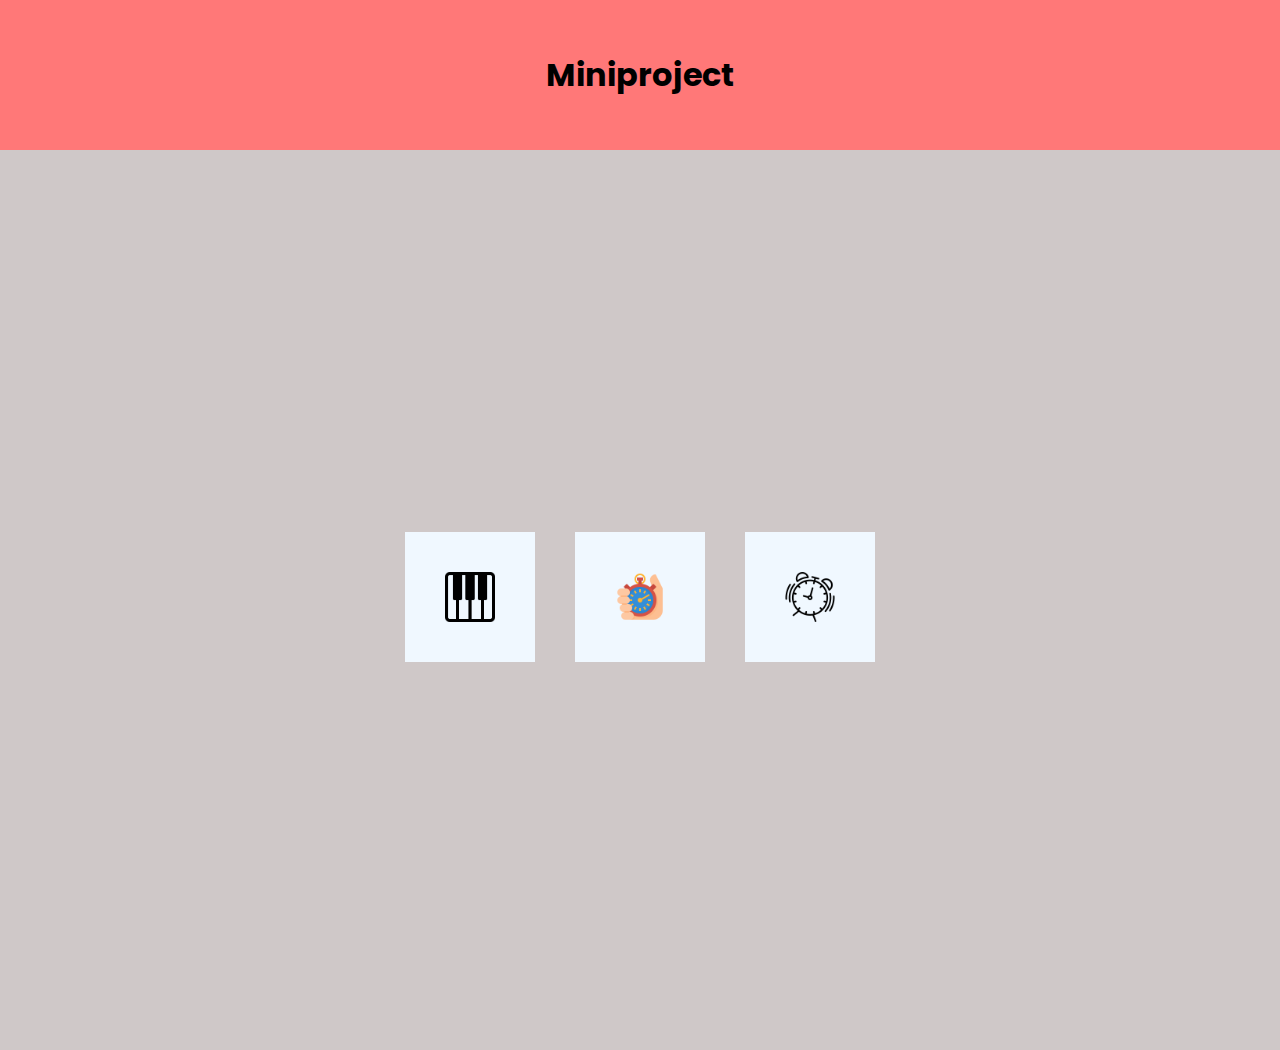
<file: index.html>
<!DOCTYPE html>
<html lang="en">
<head>
    <meta charset="UTF-8">
    <meta http-equiv="X-UA-Compatible" content="IE=edge">
    <meta name="viewport" content="width=device-width, initial-scale=1.0">
    <link rel="preconnect" href="https://fonts.gstatic.com" crossorigin>
<link href="https://fonts.googleapis.com/css2?family=Poppins&display=swap" rel="stylesheet">
    <link rel="stylesheet" href="style.css">
    

    <title>Document</title>
</head>
<body>
    <h1 class="heading">
        Miniproject
    </h1>
    <div class="content">
       
      <div class="image">
       
      <a href="piano/index.html"> <img src="piano.png" alt=""></a>
       <a href="alaram/alaram.html"> <img src="time-tracking.png" alt=""></a>
       <a href="stopwatch/stop.html"> <img src="alarm-clock.png" alt=""></div></a>
        
    </div>
</body>
</html>
</file>
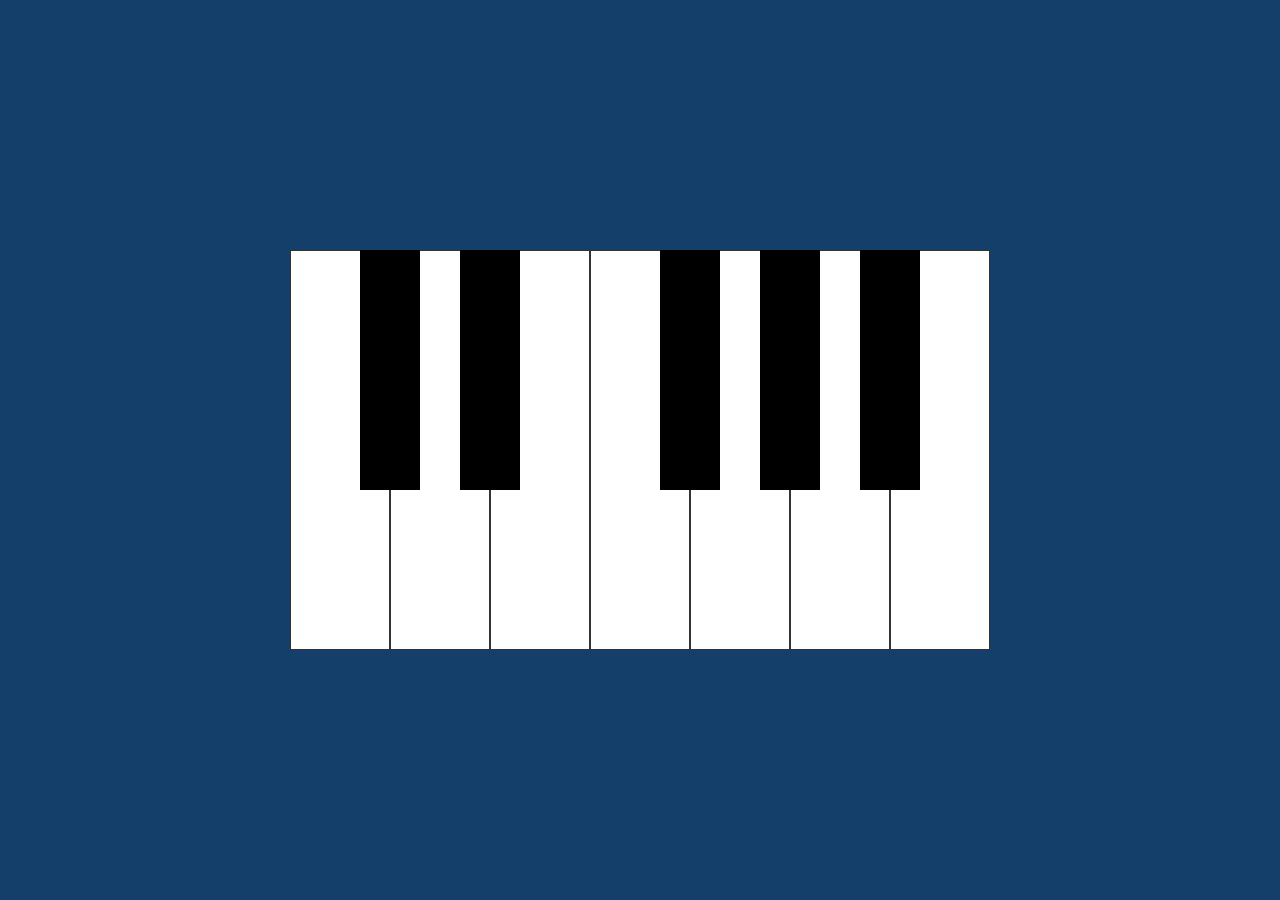
<file: piano/index.html>
<!DOCTYPE html>
<html lang="en">
<head>
  <meta charset="UTF-8">
  <meta name="viewport" content="width=device-width, initial-scale=1.0">
  <meta http-equiv="X-UA-Compatible" content="ie=edge">
  <link rel="stylesheet" href="styles.css">
  <script src="script.js" defer></script>
  <title>Piano</title>
</head>
<body>
  <div class="piano">
    <div data-note="C" class="key white"></div>
    <div data-note="Db" class="key black"></div>
    <div data-note="D" class="key white"></div>
    <div data-note="Eb" class="key black"></div>
    <div data-note="E" class="key white"></div>
    <div data-note="F" class="key white"></div>
    <div data-note="Gb" class="key black"></div>
    <div data-note="G" class="key white"></div>
    <div data-note="Ab" class="key black"></div>
    <div data-note="A" class="key white"></div>
    <div data-note="Bb" class="key black"></div>
    <div data-note="B" class="key white"></div>
  </div>

  <audio id="C" src="notes/C.mp3"></audio>
  <audio id="Db" src="notes/Db.mp3"></audio>
  <audio id="D" src="notes/D.mp3"></audio>
  <audio id="Eb" src="notes/Eb.mp3"></audio>
  <audio id="E" src="notes/E.mp3"></audio>
  <audio id="F" src="notes/F.mp3"></audio>
  <audio id="Gb" src="notes/Gb.mp3"></audio>
  <audio id="G" src="notes/G.mp3"></audio>
  <audio id="Ab" src="notes/Ab.mp3"></audio>
  <audio id="A" src="notes/A.mp3"></audio>
  <audio id="Bb" src="notes/Bb.mp3"></audio>
  <audio id="B" src="notes/B.mp3"></audio>
</body>
</html>
</file>
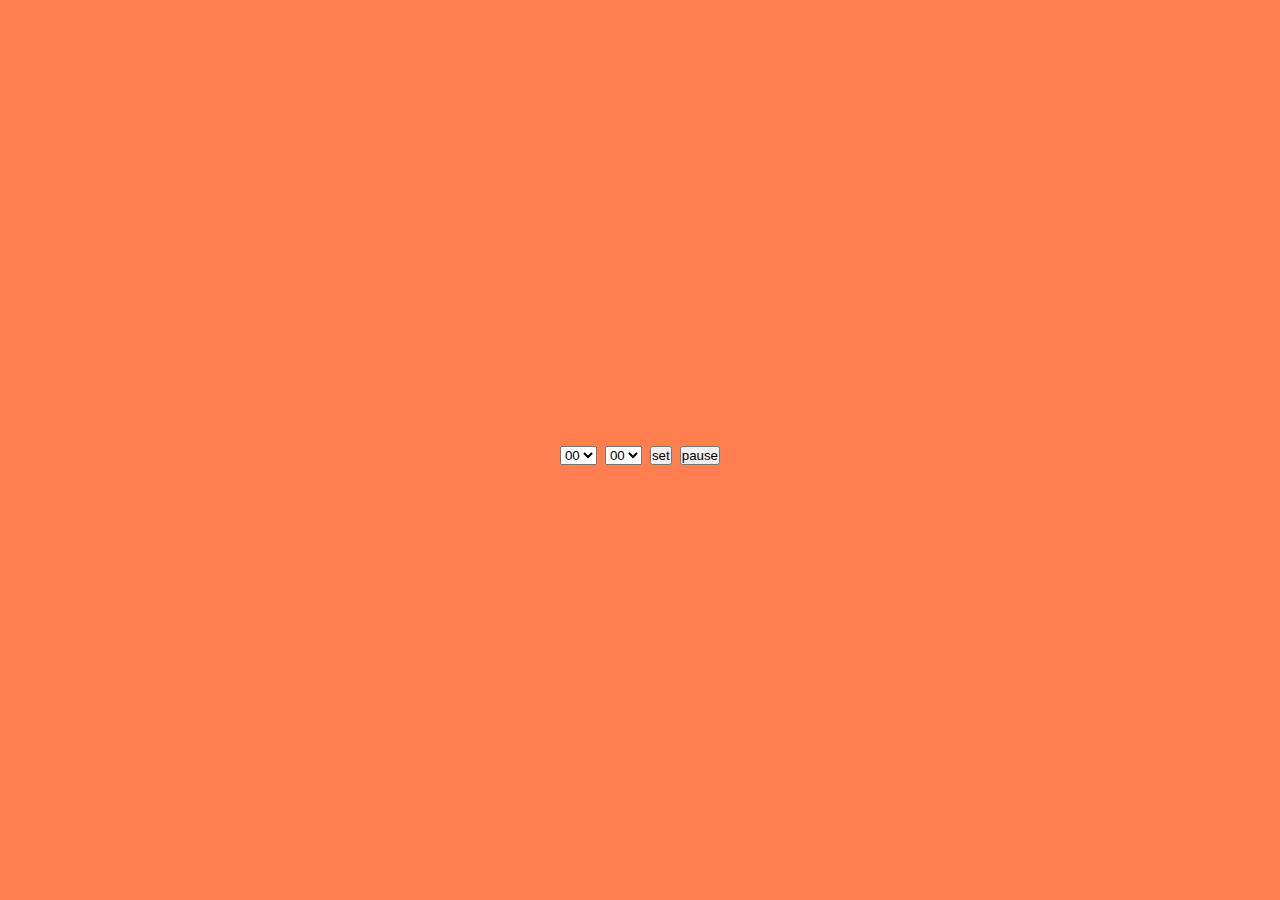
<file: alaram/alaram.html>
<!DOCTYPE html>
<html lang="en">
<head>
    <meta charset="UTF-8">
    <meta http-equiv="X-UA-Compatible" content="IE=edge">
    <meta name="viewport" content="width=device-width, initial-scale=1.0">
    <title>Document</title>
    <link rel="preconnect" href="https://fonts.gstatic.com" crossorigin>
<link href="https://fonts.googleapis.com/css2?family=Poppins&display=swap" rel="stylesheet">
    <link rel="stylesheet" href="style.css">
<script src="alaram.js" defer></script>
</head>
<body>
  
  <div class="main">
  <h1 id="ctime"></h1>

  <div class="alaram"><select  id="shr">
       
  </select>
<select  id="smin">
 
</select>

<button onclick="set()">set</button>
<button onclick="pause()">pause</button></div></div>
    
    
</body>
</html>
</file>
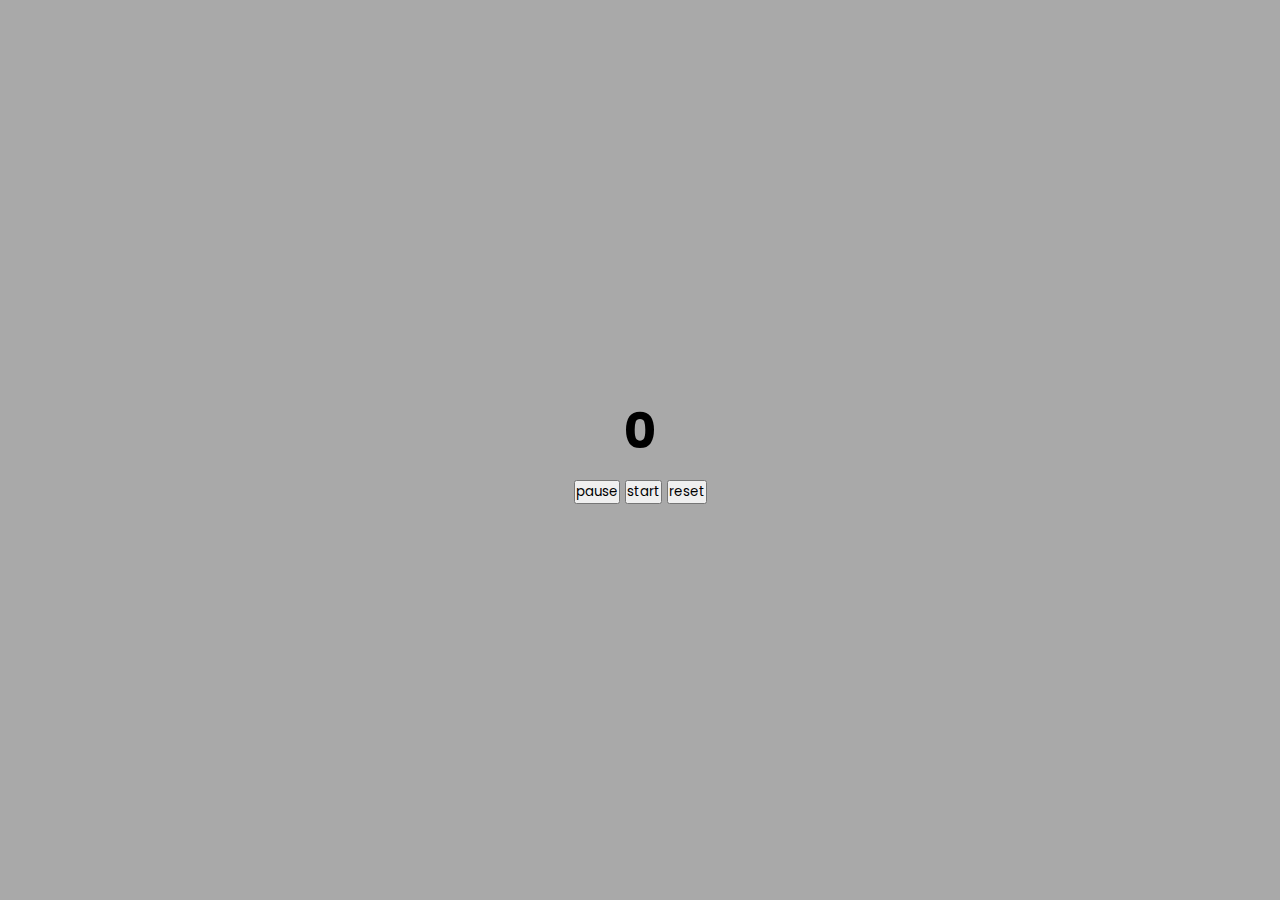
<file: stopwatch/stop.html>
<!DOCTYPE html>
<html lang="en">
<head>
    <meta charset="UTF-8">
    <meta http-equiv="X-UA-Compatible" content="IE=edge">
   
 <meta name="viewport" content="width=device-width, initial-scale=1.0">
    <title>Document</title>
    <script src="stop.js" defer></script>
    <link rel="preconnect" href="https://fonts.gstatic.com" crossorigin>
<link href="https://fonts.googleapis.com/css2?family=Poppins&display=swap" rel="stylesheet">
<link rel="stylesheet" href="style.css">
</head>
<body>
    <div class="display">
        <h1 id="mains">0</h1>
        <h1 id="main"></h1>
    </div>
    
    <div class="menu">
        <button onclick='pause()'>pause</button>
        <button onclick='start()'>start</button>
        <button onclick='reset()'>reset</button>
    </div>
    
</body>
</html>
</file>
<file: style.css>
*{
    margin: 0;
    padding: 0;
    font-family: 'Poppins', sans-serif;
}  

.content{
    
   height: 100vh;
    display: flex;
   
  

    background-color: rgb(207, 200, 200);
}
img{
    width: 50px;
    height: 50px;
  
    margin: 20px;
    padding: 40px;
    background-color: aliceblue;
    
   
}

.heading{
    display:flex;
    align-items: center;
    justify-content: center;
    background-color: #FF7878;
    
    height: 150px;

}

.image{
   display: flex;
    
  width: 100%;
  justify-content: center;
  align-items: center;

  
}
</file>
<file: piano/styles.css>
*, *::before, *::after {
  box-sizing: border-box;
}

body {
  background-color: #143F6B;
  margin: 0;
  min-height: 100vh;
  display: flex;
 
  justify-content: center;
  align-items: center;
}

.piano {
  display: flex;
  
}

.key {
  height: calc(var(--width) * 4);
  width: var(--width);
}

.white {
  --width: 100px;
  background-color: white;
  border: 1px solid #333;
}

.white.active {
  background-color: #CCC;
}

.black {
  --width: 60px;
  background-color: black;
  margin-left: calc(var(--width) / -2);
  margin-right: calc(var(--width) / -2);
  z-index: 2;
}

.black.active {
  background-color: #333;
}
</file>
<file: alaram/style.css>
body{
background-color: coral;
font-family: 'Poppins', sans-serif;
font-size: 30px;
}


*{
    margin: 0;
    padding: 0;

}

.main{
    display: flex;
 height: 100vh;
    align-items: center;
    justify-content: center;
    flex-direction: column;
}

#ctime{
    display: flex;
    
}
</file>
<file: stopwatch/style.css>
*{
    margin: 0;
    padding: 0;
    font-family: 'Poppins', sans-serif;

}
body{
    display: flex;
    align-items: center;
    justify-content: center;
    height: 100vh;
    flex-direction: column;
   background-color: darkgray;
    font-weight:bolder;
    font-size: 25px;
}
.display{
    display: flex;
    flex-direction: row;
}
</file>
